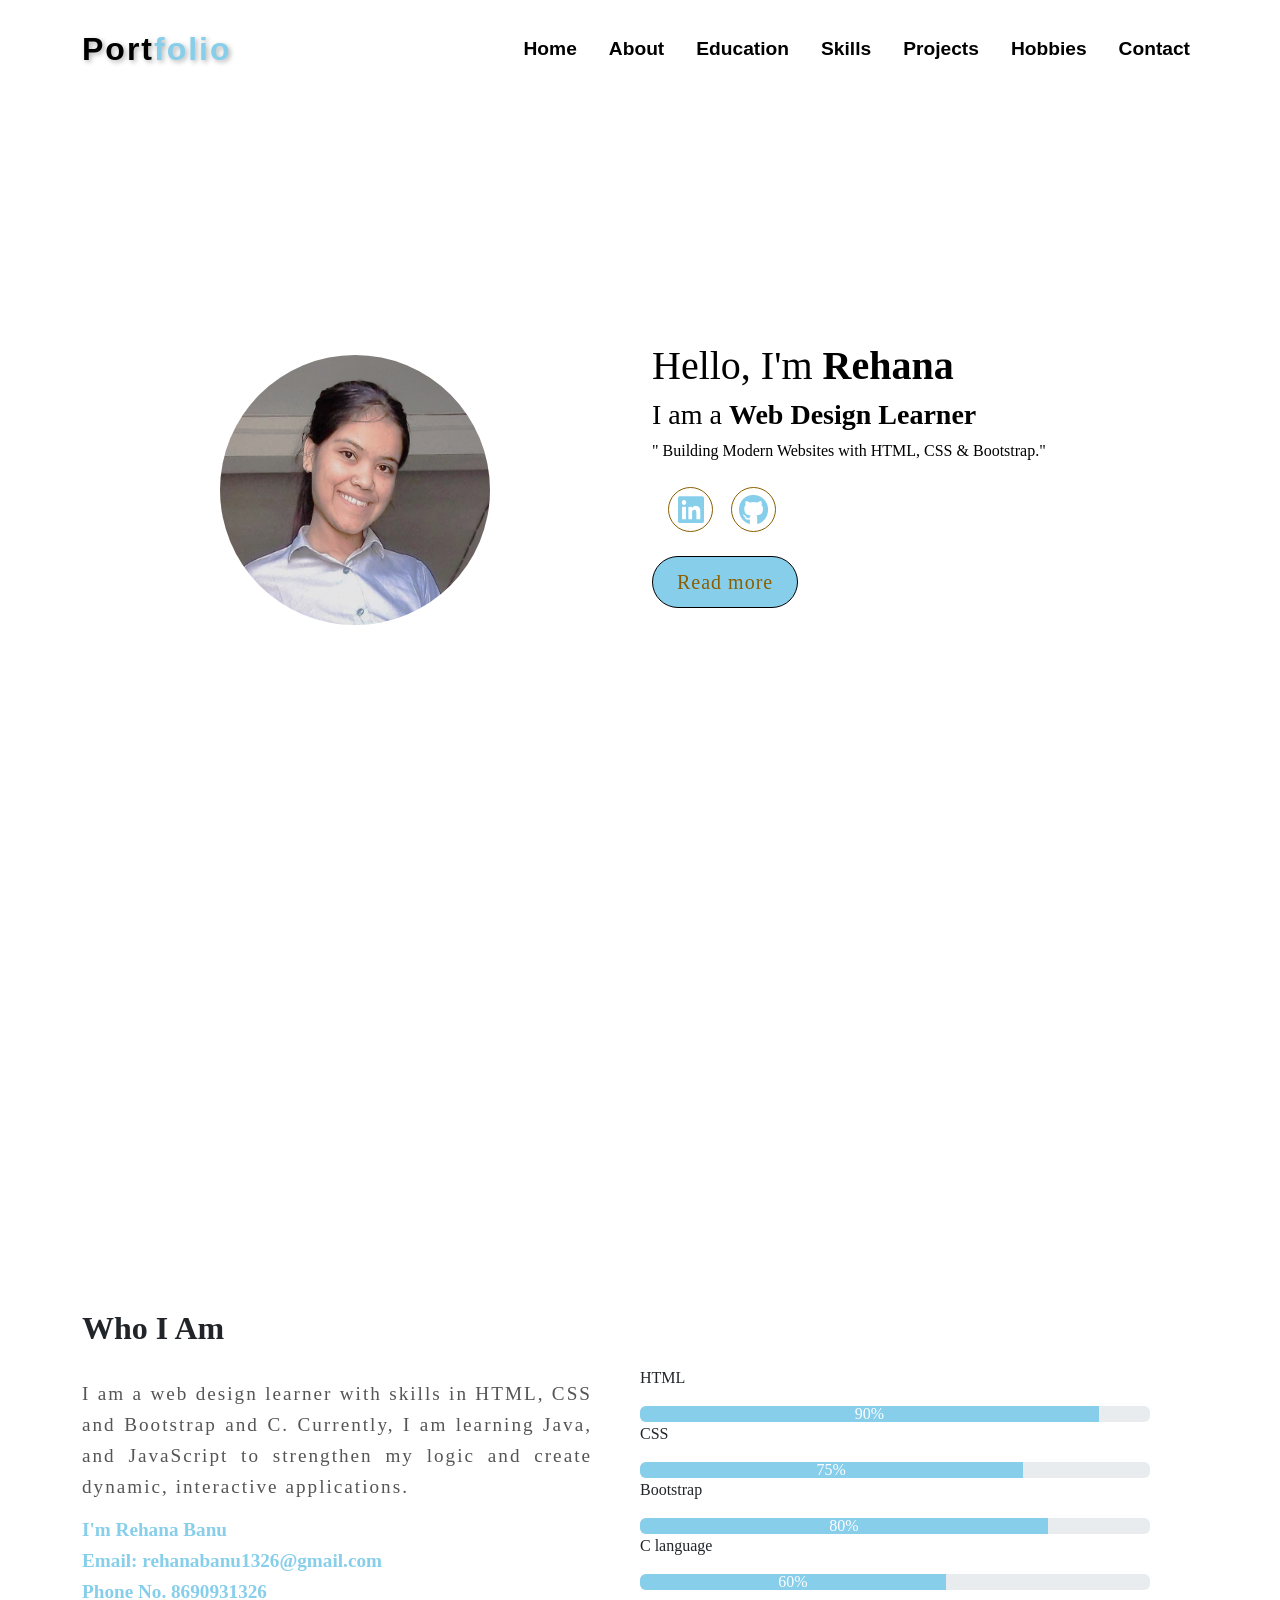
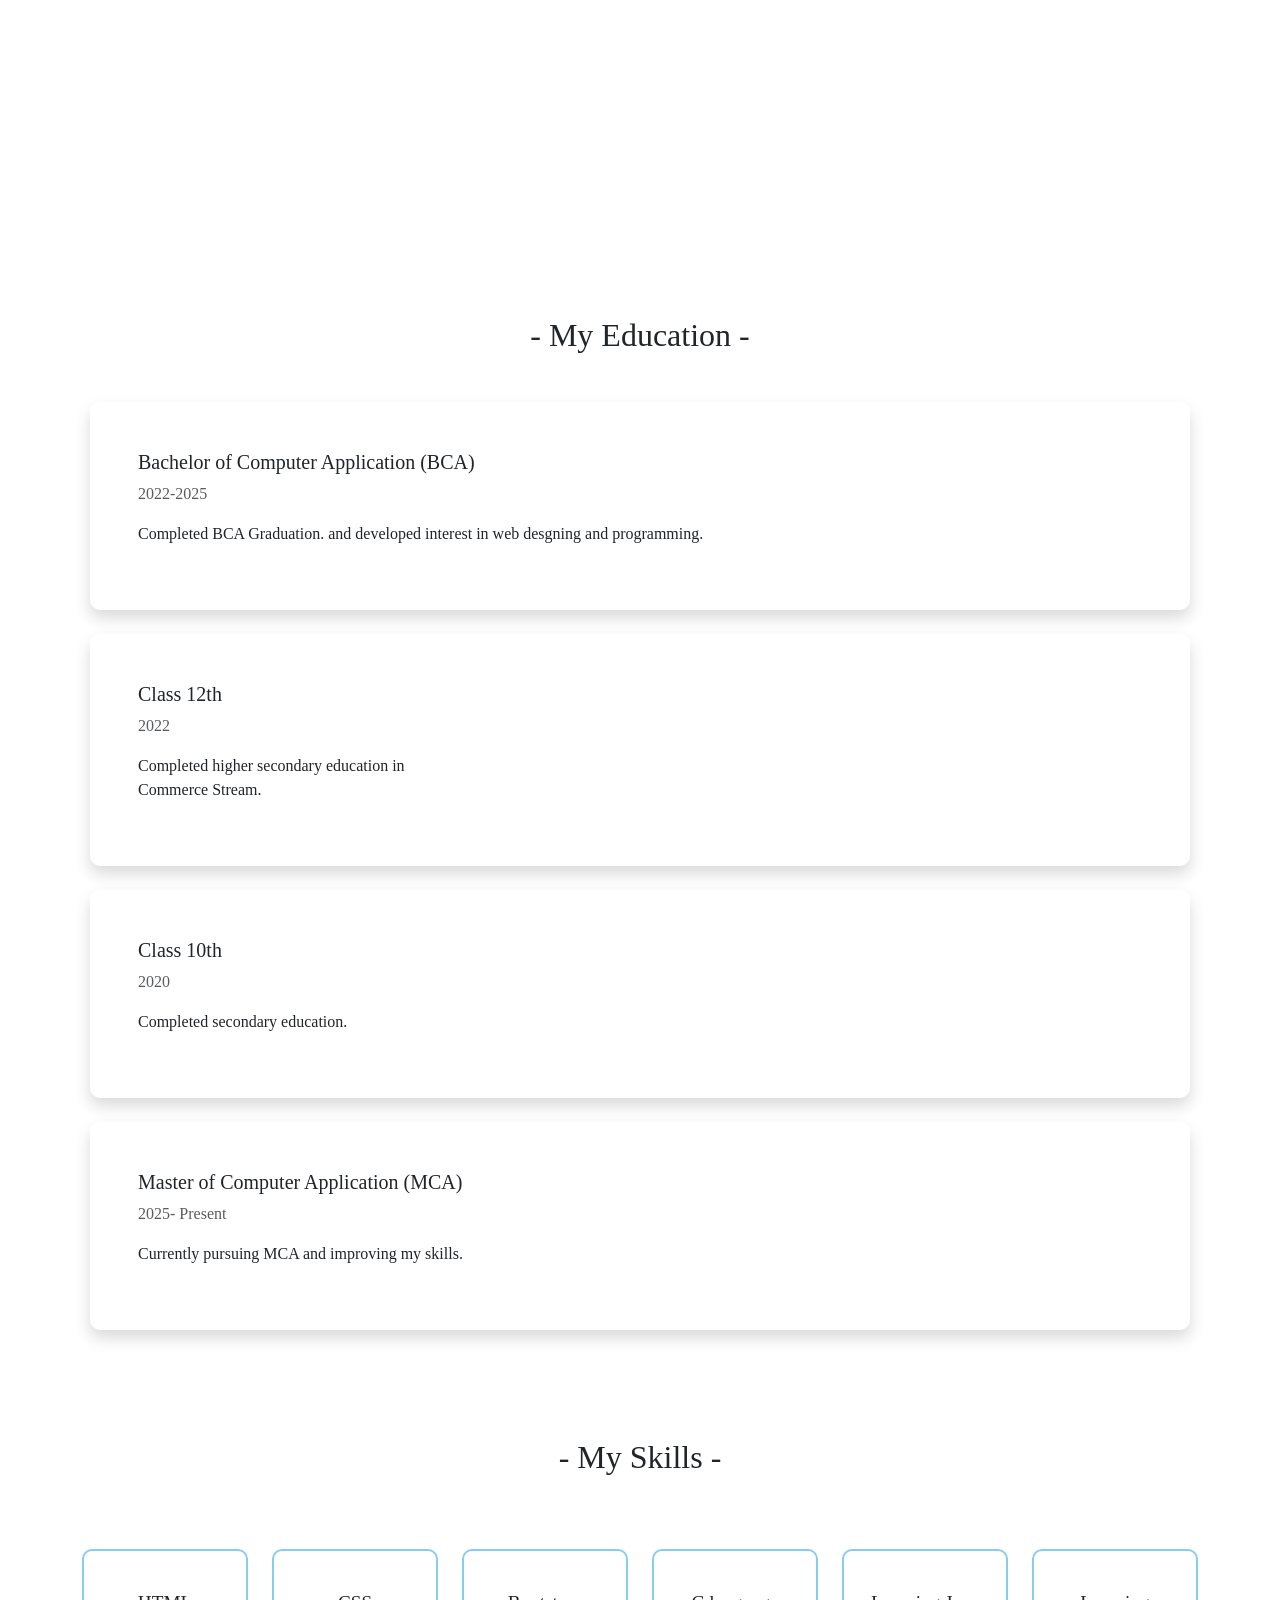
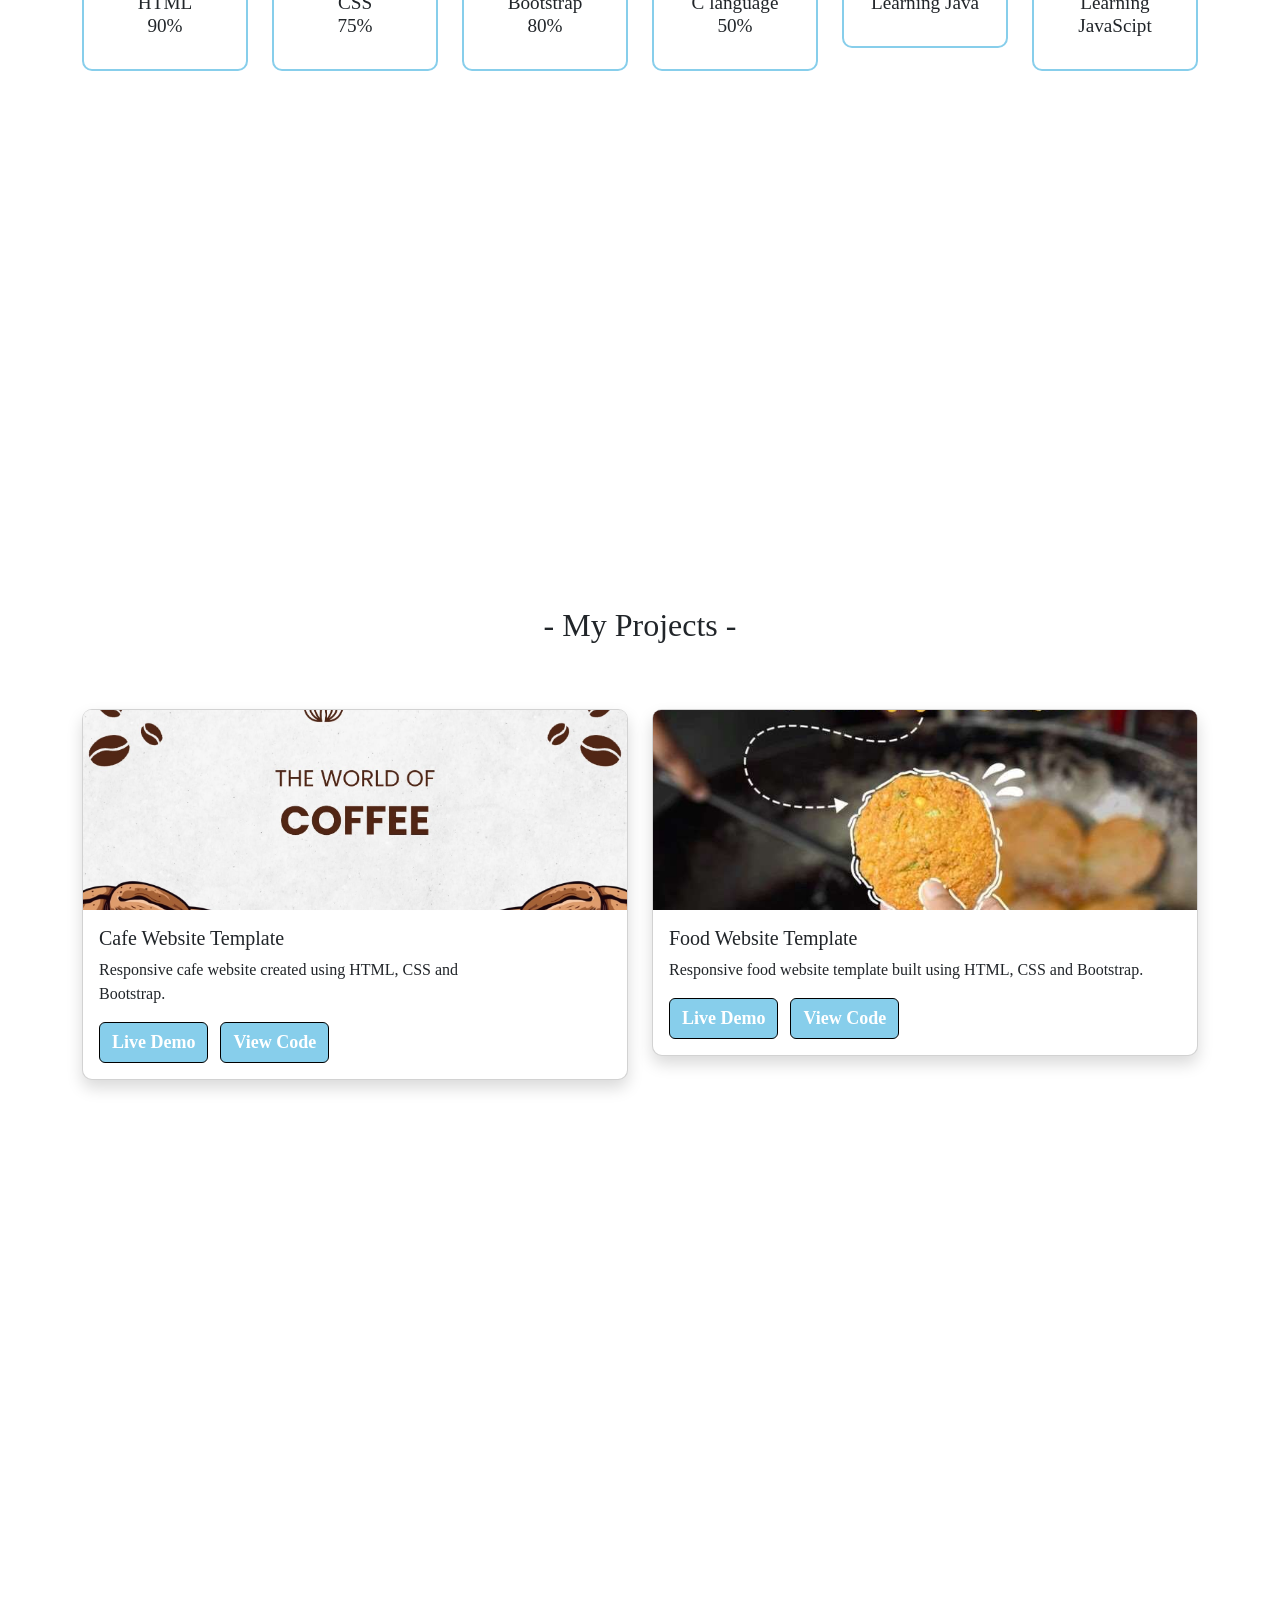
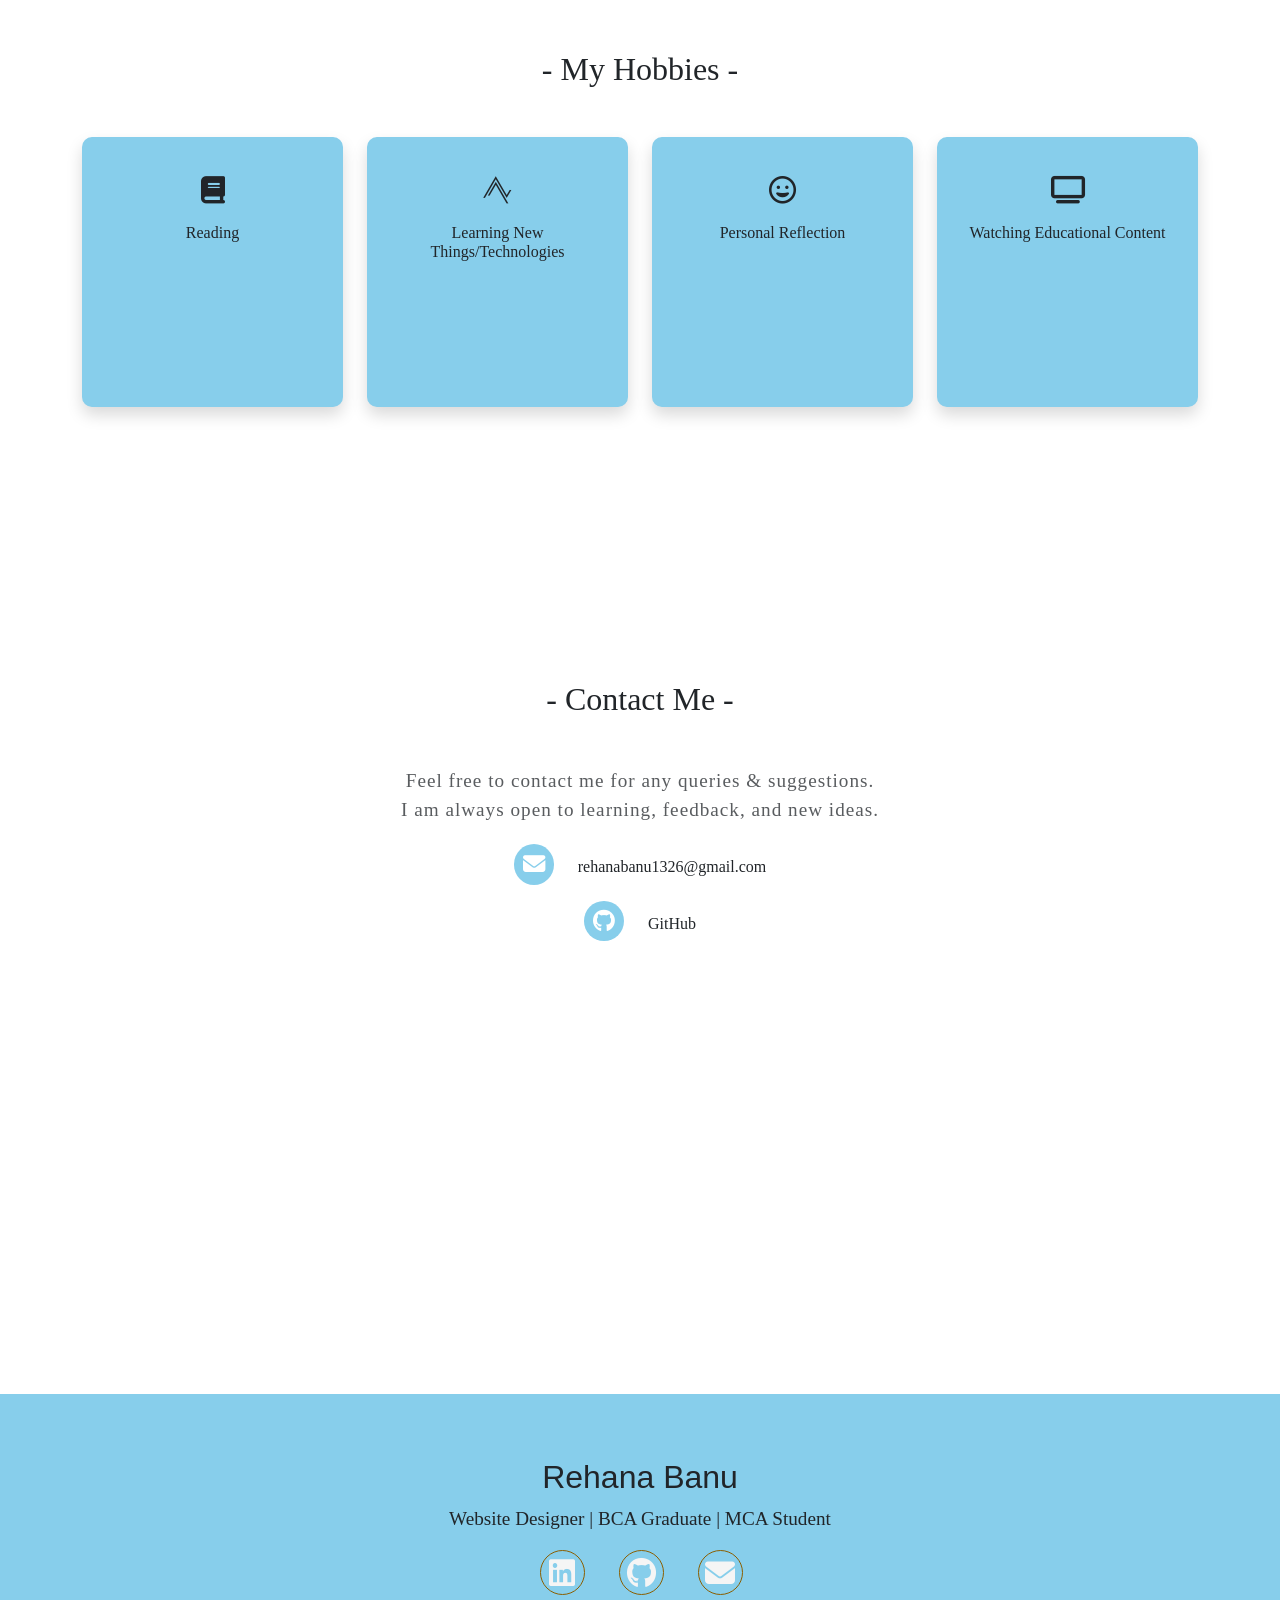
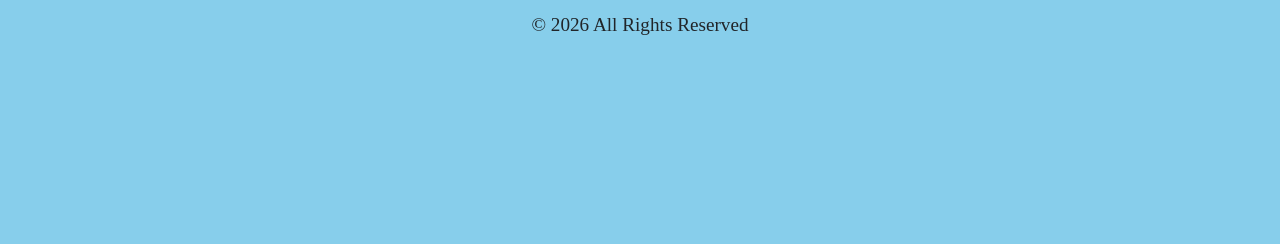
<file: index.html>
<!DOCTYPE html>
<html>
<head>
	<meta charset="utf-8">
	<meta name="viewport" content="width=device-width, initial-scale=1">
	<title>Profile</title>
	<link rel="stylesheet" href="https://cdnjs.cloudflare.com/ajax/libs/font-awesome/6.5.1/css/all.min.css">
	<link href="https://cdn.jsdelivr.net/npm/bootstrap@5.1.3/dist/css/bootstrap.min.css" rel="stylesheet">
  <script src="https://cdn.jsdelivr.net/npm/bootstrap@5.1.3/dist/js/bootstrap.bundle.min.js"></script>

  <link rel="stylesheet" href="style.css">
</head>
<body>
 <!-- Header -->
 <nav class="navbar navbar-expand-lg  navbar-light fixed-top">
 	<div class="container">
 		<a class="navbar-brand">Port<span>folio</span></a>
 		<button class="navbar-toggler " type="button" data-bs-toggle="collapse" data-bs-target="#Navbar">
 			<span class="navbar-toggler-icon"></span>
 		</button>
 	
 		<div class="collapse navbar-collapse" id="Navbar">
 		<ul class="navbar-nav ms-auto gap-3">
 			<li class="nav-item">
 				<a class="nav-link active js-scroll-trigger" href="#home">Home</a>
 			</li>
 			<li class="nav-item">
 				<a class="nav-link js-scroll-trigger" href="#about">About</a>
 			</li>
 			<li class="nav-item">
 				<a class="nav-link js-scroll-trigger" href="#education">Education</a>
 			</li>
 			<li class="nav-item">
 				<a class="nav-link js-scroll-trigger" href="#skills">Skills</a>
 			</li>
 			<li class="nav-item">
 				<a class="nav-link js-scroll-trigger" href="#project">Projects</a>
 			</li>
 			<li class="nav-item">
 				<a class="nav-link js-scroll-trigger" href="#hobby">Hobbies</a>
 			</li>
 			<li class="nav-item">
 				<a class="nav-link js-scroll-trigger" href="#contact">Contact</a>
 			</li>
 		</ul>
 	</div>
 	</div>
 </nav>

 <!-- Home Section -->
 <section class="hero-section d-flex align-items-center" id="home">
 	<div class="container">
 		<div class="row align-items-center">
 		<div class=" col-12 col-lg-6 col-md-12 text-center">
 			<div class="image">
 			<img src="images/p4.jpeg" class="img-fluid Profile-img">
 		  </div>
 		</div>
 		<div class="col-12 col-lg-6 col-md-12">
 			<h1>Hello, I'm<span class="highlight"> Rehana</span></h1>
 			<h3>I am a <span class="highlight">Web Design Learner</span></h3>
 			<p>" Building Modern Websites with HTML, CSS & Bootstrap."</p>

 			<!-- Social ICONS -->
 			<div class="social-icons my-4">
 	<a href="https://linkedin.com/in/rehana-banu-66305b3a2" target="_blank"><i class="fa-brands fa-linkedin ms-3"></i></a>
 				<a href="https://github.com/banur8600-dotcom" target="_blank"><i class="fa-brands fa-github"></i></a>
 			</div>
 			<a href="#about" class="btn btn-custom px-4">Read more</a>
 		</div>
 	</div>
 	</div>
 </section>

 <section id="about">
 	<div class="container">
 		<div class="row about mt-5 g-5">
	 			<div class="col-lg-6 col-md-12">
	 		    <h2 class="fw-bold">Who I Am</h2>
	 				<p class="gradiant-text">I am a  web design learner with skills in HTML, CSS and Bootstrap and C. 
	 				Currently, I am learning Java, and JavaScript to strengthen my logic and create dynamic, interactive applications.
	 			</p>
	 			<div class="mt-3 about-info">
	 				<h5>I'm Rehana Banu</h5>
		 		    <h5>Email: rehanabanu1326@gmail.com</h5>
		 		    <h5>Phone No. 8690931326</h5>
	 			</div>
	 			</div>
	 			
	 			<div class="col-lg-6 col-md-12 about-skill">
	 				<p class="">HTML</p>
		 		   <span class="progress ">
		 		   <div class="progress-bar" style="width: 90%; font-size: 16px;">
				   90%
			       </div>
		 		   </span>
		 		   <p>CSS</p>
		 		   <span class="progress ">
		 		   <div class="progress-bar" style="width: 75%; font-size: 16px;">
				   75%
			       </div>
		 		   </span>
		 		   <p>Bootstrap</p>
		 		   <span class="progress ">
		 		   <div class="progress-bar" style="width:80%; font-size: 16px;">
				   80%
			       </div>
		 		   </span>
		 		   <p>C language</p>
		 		   <span class="progress ">
		 		   <div class="progress-bar" style="width: 60%; font-size: 16px;">
				    60%
			       </div>
		 		   </span>
	 			</div>
 		</div>
 			
 		</div>
 </section>

 <!-- Education Section -->
 <section id="education">
 	<div class="container education">
 		<h2 class="text-center mb-5 mt-5">- My Education -</h2>
 		<div class="row">
 			<div class="col-md-12 mb-4">
 			<div class="education-card1 p-5 shadow">
 				<h5>Bachelor of Computer Application (BCA)</h5>
 				<p class="text-muted">2022-2025</p>
 				<p>Completed BCA Graduation. and developed interest in web desgning and programming.</p>
 			</div>
 			</div>
 			<div class="col-md-12 mb-4">
 			<div class="education-card2 p-5 shadow">
 				<h5>Class 12th</h5>
 				<p class="text-muted">2022</p>
 				<p>Completed higher secondary education in <br/>Commerce Stream.</p>
 			</div>
 			</div>
 		</div>
 			<div class="row">
 			<div class="col-md-12 mb-4">
 			<div class="education-card2 p-5 shadow">
 				<h5>Class 10th</h5>
 				<p class="text-muted">2020</p>
 				<p>Completed secondary education.</p>
 			</div>
 			</div>
 			<div class="col-md-12 mb-4">
 			<div class="education-card1 p-5 shadow">
 				<h5>Master of Computer Application (MCA)</h5>
 				<p class="text-muted">2025- Present</p>
 				<p>Currently pursuing MCA and improving my skills.</p>
 			</div>
 			</div>
 		</div>
 	</div>
 </section>




<!-- Skills Section -->
<section id="skills">
	<div class="container text-center skill">
		<h2 class="text-center mb-4">- My Skills -</h2>
		<div class="row">
			<div class="col-lg-2 col-md-6 mb-2">
				<div class="skill-card1 p-4 ">
					<!-- <i class="fa-solid fa-book "></i> -->
					<h5 class="mt-3">HTML <br/> 90%</h5>
				</div>
			</div>
			<div class="col-lg-2 col-md-6 mb-2">
				<div class="skill-card1 p-4 ">
					<!-- <i class="fa-solid fa-book "></i> -->
					<h5 class="mt-3">CSS <br/> 75%</h5>
				</div>
			</div>
			<div class="col-lg-2 col-md-6 mb-2">
				<div class="skill-card1 p-4 ">
					<!-- <i class="fa-solid fa-book "></i> -->
					<h5 class="mt-3">Bootstrap <br/> 80%</h5>
				</div>
			</div>
			<div class="col-lg-2 col-md-6 mb-2">
				<div class="skill-card1 p-4 ">
					<!-- <i class="fa-solid fa-book "></i> -->
					<h5 class="mt-3">C language <br/> 50%</h5>
				</div>
			</div>
			<div class="col-lg-2 col-md-6 mb-2">
				<div class="skill-card1 p-4 ">
					<!-- <i class="fa-solid fa-book "></i> -->
					<h5 class="mt-3">Learning Java</h5>
				</div>
			</div>
			<div class="col-lg-2 col-md-6 mb-2">
				<div class="skill-card1 p-4">
					<!-- <i class="fa-solid fa-book "></i> -->
					<h5 class="mt-3">Learning JavaScipt</h5>
				</div>
			</div>
		</div>
		
	</div>
</section>
<!-- Projects Section -->
<section id="project" class="py-5">
	<div class="container project">
		<h2 class="text-center mb-5">- My Projects -</h2>
		<div class="row">
			<div class="col-md-12 col-lg-6 mb-5 mt-3">
				<div class="card shadow">
					<img src="images/cafe.jpeg" class="card-img-top">
					<div class="card-body">
						<h5 class="card-title">Cafe Website Template</h5>
						<p class="card-text">Responsive cafe website created using HTML, CSS and<br/> Bootstrap.</p>
						<a href="https://banur8600-dotcom.github.io/cafe-website-template/" target="_blank" class="btn">Live Demo</a>
						<a href="https://github.com/banur8600-dotcom/cafe-website-template" target="_blank" class="btn button ms-2">View Code</a>	
					</div>
				</div>
			</div>
			<div class="col-md-12 col-lg-6 mb-4 mt-3">
				<div class="card shadow">
					<img src="images/food.jpg" class="card-img-top">
					<div class="card-body">
						<h5 class="card-title">Food Website Template</h5>
						<p class="card-text">Responsive food website template built using HTML, CSS and Bootstrap.</p>
						<a href="https://banur8600-dotcom.github.io/food-website-template/" target="_blank" class="btn ">Live Demo</a>
						<a href="https://github.com/banur8600-dotcom/food-website-template" target="_blank" class="btn button ms-2">View Code</a>
					</div>
				</div>
			</div>
		</div>
	</div>
</section>
<!-- Hobbies section -->
<section id="hobby" class="py-5">
	<div class="container">
		<h2 class="text-center mb-5 mt-5">- My Hobbies -
		</h2>
		<div class="row text-center">
			<div class="col-lg-3 col-md-6 mb-4">
				<div class="hobby-card1 p-4 shadow">
					<i class="fa-solid fa-book "></i>
					<h5 class="mt-3">Reading</h5>
				</div>
			</div>
			<div class="col-lg-3 col-md-6 mb-4">
				<div class="hobby-card2 p-4 shadow">
					<i class="fa-brands fa-think-peaks "></i>
					<h5 class="mt-3">Learning New Things/Technologies</h5>
				</div>
			</div>
			<div class="col-lg-3 col-md-6 mb-4">
				<div class="hobby-card1 p-4 shadow">
					<i class="fa-sharp fa-regular fa-face-grin "></i>
					<h5 class="mt-3">Personal Reflection</h5>
				</div>
			</div>
			<div class="col-lg-3 col-md-6 mb-4">
				<div class="hobby-card2 p-4 shadow">
					<i class="fa-solid fa-tv"></i>
					<h5 class="mt-3">Watching Educational Content</h5>
				</div>
			</div>
		</div>
	</div>
</section>
<!-- Contact Section -->
<section id="contact" class="contact py-5">
	<div class="container">
		<h2 class="text-center mb-3  mt-5">- Contact Me -</h2>
	<div class="row justify-content-center mt-5">
		<div class="col-md-12 col-lg-12">
		  
		  <p class="text-muted text-center mb-1">Feel free to contact me for any queries & suggestions.
		  	<br/> I am always open to learning, feedback, and new ideas.</p>
		  	<div class="mb-3 text-center">
		  	<span><a><i class="fa-solid fa-envelope mt-3"></i></a></span>  
		  	<span>rehanabanu1326@gmail.com</span>
		  	</div>
		  	<div class="mb-3 text-center just">	
		  	<span><a href="https://github.com/banur8600-dotcom" target="_blank"><i class="fa-brands fa-github"></i></a>
		  	</span><span>GitHub</span>
		    </div>

		</div>
		
	</div>
	</div>
</section>

<!-- Footer Section -->
<footer>
	<div class="container text-center footer">
		<h5 class="mt-4">Rehana Banu</h5>
		<p>Website Designer | BCA Graduate | MCA Student</p>
		<div class="social-icons mb-3">
	<a href="https://linkedin.com/in/rehana-banu-66305b3a2" target="_blank"><i class="fa-brands fa-linkedin ms-3"></i></a>
			<a href="https://github.com/banur8600-dotcom" target="_blank"><i class="fa-brands fa-github ms-3"></i></a>
			<a><i class="fa-solid fa-envelope ms-3"></i></a>
		</div>
		<p class="mb-0">&copy; 2026 All Rights Reserved</p>
	</div>
</footer>

<!-- Jquery code -->
     <script src="https://code.jquery.com/jquery-3.5.1.slim.min.js"></script>
    <script type="text/javascript">
        $('.js-scroll-trigger').click(function () {
            $('.navbar-collapse').collapse('hide');
        });
    </script>
</body>
</html>
</file>
<file: style.css>
body 
 {
	 padding: 0;
	 margin:0;
	 box-sizing: border-box;
	 overflow-x: hidden;
	 font-family: 'Poppins', sans-serif;
 }
 .navbar 
 {
 	width: 100%;
  padding: 20px;
  background: white;
 }
 
.navbar li a	 
{
	color: black;
	font-size: 1.2rem;
	font-weight: bold;
	justify-content: space-around;
}
.navbar li a:hover  
{
	color: skyblue!important;
  transition: 1s;
  font-weight: bold;
}
.navbar-brand 
{
	font-weight: 600;
	font-size: 2rem;
	letter-spacing: 2px;
	text-shadow: 2px 2px 5px rgba(0, 0, 0, 0.3);
	cursor: pointer;
	color: black;
}
.navbar-brand span{
	color: skyblue;
	font-weight: 600;
}

section{
 	scroll-margin-top: 100px;
}


                                     /*Home Section*/
.hero-section 
{
	min-height: 100dvh;
	background: white;
	color: black;
	font-weight: 300;
	padding:30px;font-family: century;
}
.hero-section h1{
	font-weight: 200;
	margin-top: 50px;
}
.highlight {
	color: black;
	font-weight: bold;
}
.btn-custom {
	background-color: skyblue;
	color: #8b5e00;
	border: 1px solid black;
	border-radius: 100px;
	padding: 10px;
	letter-spacing: 1px;
	font-size: 20px;
	transition: 0.3s;
} 
.btn-custom:hover 
{
	transform: translateY(-3px);
	color: black;
	border: 1px solid white;
}

.Profile-img {
  border-radius: 50%!important;
  width: 270px;
  height: 270px;
  object-fit: cover;
  margin-top: 80px;
  transition: 0.3s;
}
.Profile-img:hover{
	transform: translateY(-8px);
}
.social-icons i {
	cursor: pointer;
	font-size: 30px;
	margin-right: 14px;
	color: skyblue;
	height: 45px;
	width: 45px;
	line-height: 45px;
	text-align: center;
	transition: 0.3s;
	display: inline-flex;
	justify-content: center;
	align-items: center;
	border:1px solid #8b5e00;
	border-radius: 50%;
}
.social-icons i:hover{
	transform: translateY(-5px);
}




                                  /*About Section*/

.about{
	justify-content: center;
	align-items: center;
	min-height: 100dvh;
	font-family: century;
	text-align: center;
	width: 100%;
	
}
.about p{
	text-align: justify!important;
}
.about-skill{
	margin-top: 10rem!important;
}

.about .progress-bar{
 background-color: skyblue;
}
.about h2{
	font-size: 2rem;
	margin-top: 15%;
	text-align:justify;
}
.gradiant-text{
	text-align: justify;
  letter-spacing: 2px;
  margin-top: 2rem;
  color: #555;
  line-height: 1.6;
  font-size: 1.2rem;
}
.about h5,h4{
	text-align: justify;
	font-size: 1.2rem;
	color: skyblue;
	font-weight: bold;
}

/*Education section*/
.education{
	min-height: 100dvh;
	border-radius: 10px;
	padding: 20px	;
	font-family: century;
}
.education-card1{
	border-radius:10px;
	background:#fff;
	transition: 0.3s;
}
.education-card1:hover{
	transform: translateY(-5px);
	background-color: skyblue;
}
.education-card2{
	border-radius:10px;
	background:#fff;
	transition: 0.3s;
}
.education-card2:hover{
	transform: translateY(-5px);
	background-color: skyblue;
}


                                     /*Skills Section*/

.skill{
	min-height: 80dvh;
	margin-top: 4rem;
	font-family: century;
}
.skill-card1{
	margin-top: 3rem;
	border-radius: 10px;
	border: 2px solid skyblue;
	/*font-family: century;*/
}
.skill-card1 h5{
	font-size: 1.2rem;
	
}


/*Project section*/	
.project{
	height: 100dvh;
	font-family: century;
}
.project .card{
	transition: 0.3s;
	border-radius: 10px;
}
.project .card:hover{
	transform: translateY(-8px);
	border: 1px solid skyblue;
}
.project .btn {
	background: skyblue;
	font-size: 18px;
	font-weight: bold;
	color:white;
	border: 1px solid black;
}
.card-img-top{
	width: 100%;
	height: 200px;
	object-fit: cover;
	border-top-left-radius: 8px;
	border-top-right-radius: 8px;
	transition: 0.4s;
}

.card-img-top:hover{
	transform: scale(1.03);
}


												/*Hobbies section*/

#hobby{
	height: 70dvh;
	font-family: century;

}
#hobby i{
	font-size: 1.7rem;
	margin-top: 1rem;

}
.hobby-card1{
	border-radius: 10px;
	transition: 0.3s;

	background-color: skyblue;
}
#hobby h5{
	font-size: 1rem;
}
.hobby-card1{
  height: 30dvh;
}
.hobby-card2{
  height: 30dvh;
}
.hobby-card2{
	border-radius: 10px;
	transition: 0.3s;
	background-color: skyblue;
}
.hobby-card1:hover{
	transform: translateY(-8px);
	background-color: white;
}
.hobby-card2:hover{
	transform: translateY(-8px);
	background-color: white;
}


                            /*Contcat Section*/


.contact{
	min-height: 90dvh;
	font-family: century;
}

.contact i{
	font-size: 1.4rem;
	background-color: skyblue;
	color: white;
	border-radius: 50%;
	padding: 9px;
	transition: 0.3s;
}
.contact i:hover{
	transform: translateX(-8px);
}
.contact span{
	width: 300px;
	padding: 10px;
}
.contact p{
	letter-spacing: 1px;
	font-size: 1.2rem;
}

@keyframes slideUp{
	0%{
		opacity: 0;
		transform: translateY(50px);
	}
	100%{
		opacity: 1;
		transform: translateY(0);
	}
}

.contact button{
	transition: 0.3s;
	border: none;
	background: skyblue;
	color: white;
	padding: 10px;

}
.contact button:hover{
	transform: scale(1.05);
	background-color: white;
	color: black;
	border: 1px solid black;
}

                                       /*Footer Section*/
footer{
	background: skyblue;
	padding: 40px;
	height: 50vh;
	font-family: century;
}
footer p{
 font-size: 1.2rem;
}
footer h5{
	font-size: 2rem;
	font-family: sans-serif;
}
footer .social-icons i{
	color: whitesmoke;
	
}

                                  /*Media Queries*/

@media (width: 768px){
 h5{
 	font-size: 	1.5rem;
 }
 h2{
 	font-size: 2rem;
 }
 section{
 	margin-top: 10rem;
 }
 p{
 	font-size: 2rem!important;
 }
 .navbar li a{
 	font-size: 2rem!important;
 	border: ;
 }
 .navbar-brand{
 	font-size: 3rem;
 }
 .Profile-img{
 	width: 400px;
 	height: 400px;
 	margin-top: 10px;
 }
 .about{
 	font-size: 1rem;
 	text-align: center;
 }
  .about-info h5{
  	font-size: 2rem;
  	letter-spacing: 1px;
  }
 .about-skill{
 	margin-top: 1.6rem!important;
 }
 .hero-section{
 	text-align: center;
 }
 #hobby{
		margin-top: 25rem;
	}
	.contact{
		margin-top: 20rem;
		font-size: 2rem;
	}
 #hobby i{
   margin-top: 2.7rem;
 }
 #hobby h5{
 	font-size: 1.6rem;
 }
  .skill-card1 h5{
  	font-size: 2rem!important;
  }
  .skill-card1{
  	height: 150px;
  }
 .contact i{
 	text-align: justify;
 }
 .btn{
 	padding: 15px;
 	letter-spacing: 1px;
 	font-size: 1.4rem!important;
 }
 .project img{
 	height: 390px;
 	object-fit: cover;
 }

 footer p{
 	margin-top: 2rem;
 	font-size: 1.3rem;
 }
 footer .social-icons{
 	margin-top: 2rem;
 }
 footer h5{
 	font-family:cursive;
 }

}


/*Mobile screen*/
@media (max-width: 575px){
 h5{
 	font-size: 	1.4rem;
 }
 p{
 	font-size: 1.2rem;
 }

 .about{
 	font-size: 1rem;
 	text-align: center;
 	margin-left: 5px;
 }
 .about img{
 	height: 250px;
 	width: 250px;
 	margin-top: -20px;
 }
 .about-skill{
 	margin-top: 1.6rem!important;
 }
 .hero-section{
 	text-align: center;
 }
 #hobby{
		margin-top: 13rem;
	}
	.contact{
		margin-top: 40rem;
	}
	
	.contact span{
		font-size: 1.2rem;
	}
 #hobby i{
   margin-top: 2.7rem;
 }
 #hobby h5{
 	font-size: 1.4rem;
 }
  .skill-card1{
  
  	height: 130px;
  	text-align: center;
  }
 .contact i{
 	text-align: justify;
 }
 
 footer p{
 	margin-top: 2rem;
 	font-size: 1.3rem;
 }
 footer .social-icons{
 	margin-top: 2rem;
 }
 footer h5{
 	font-family:cursive;
 }
 footer{
 	height: 60dvh;
 	width: 100%;
 }
}
</file>
